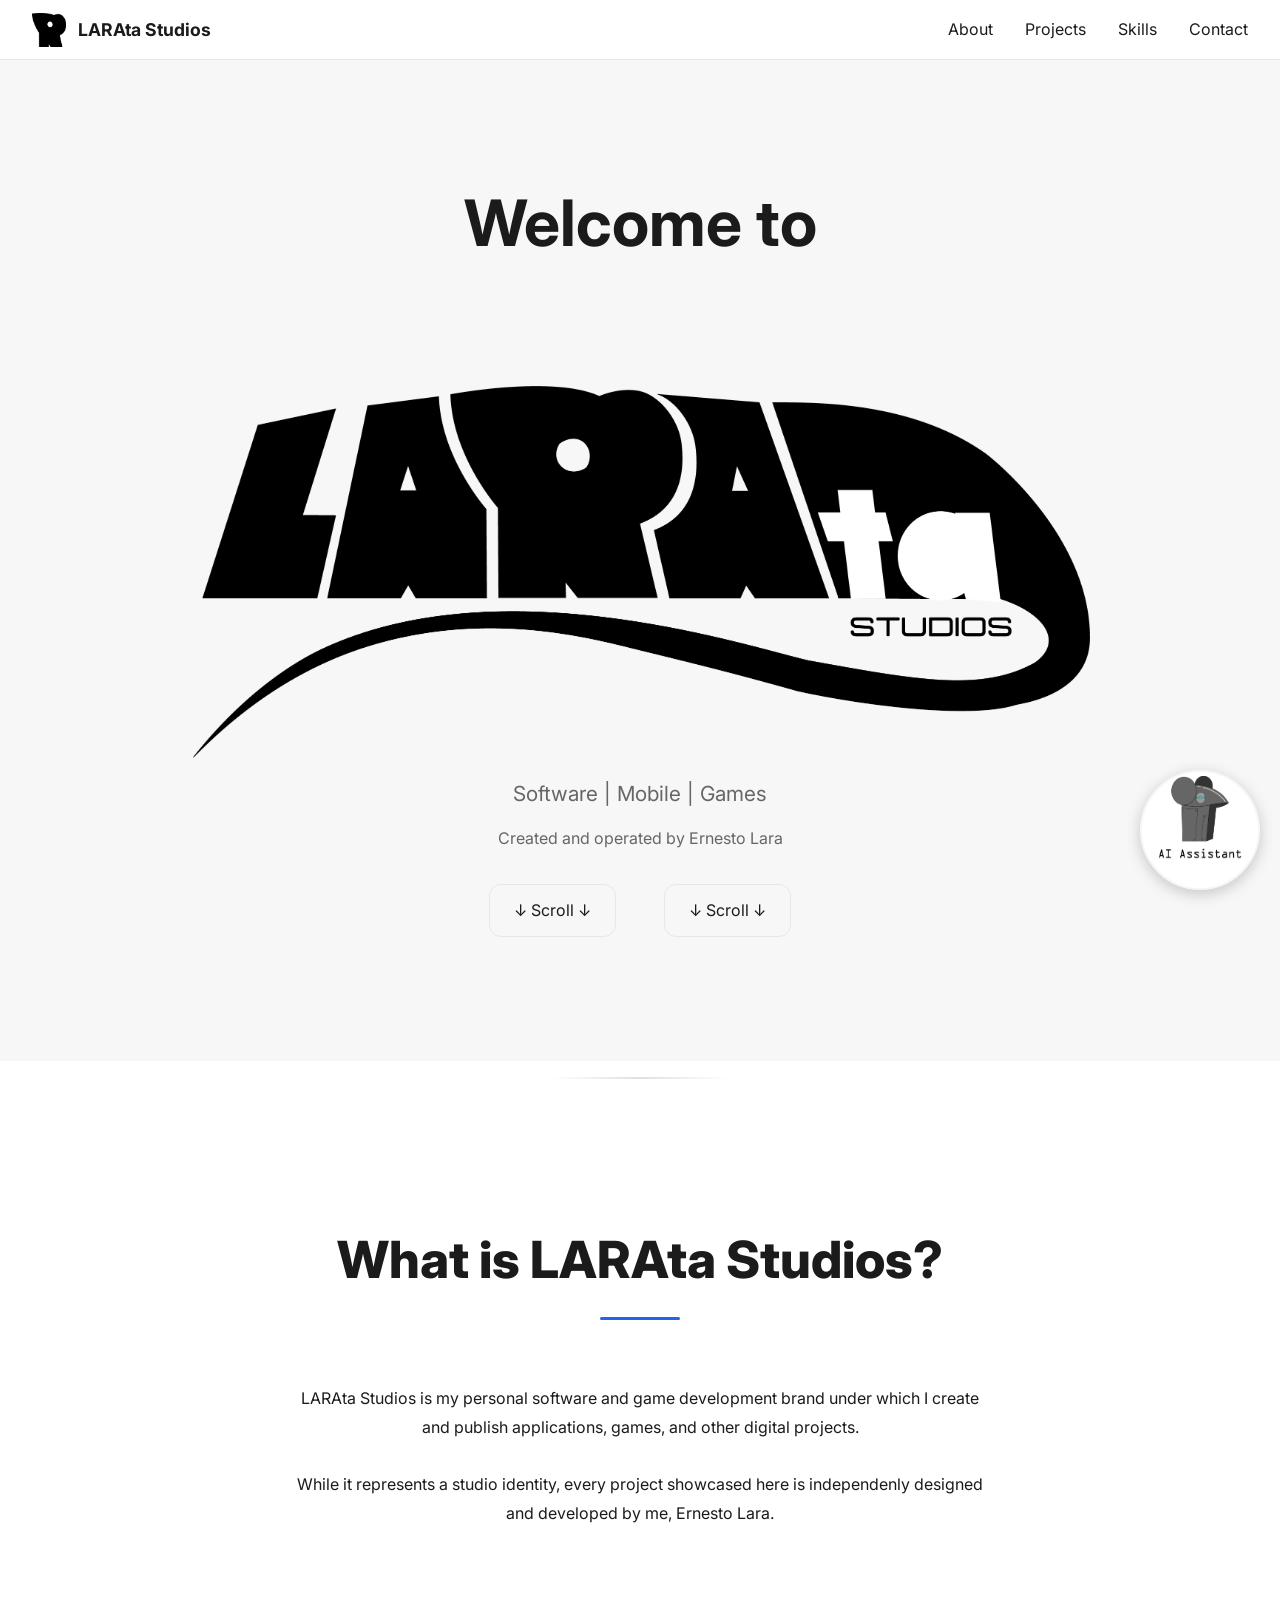
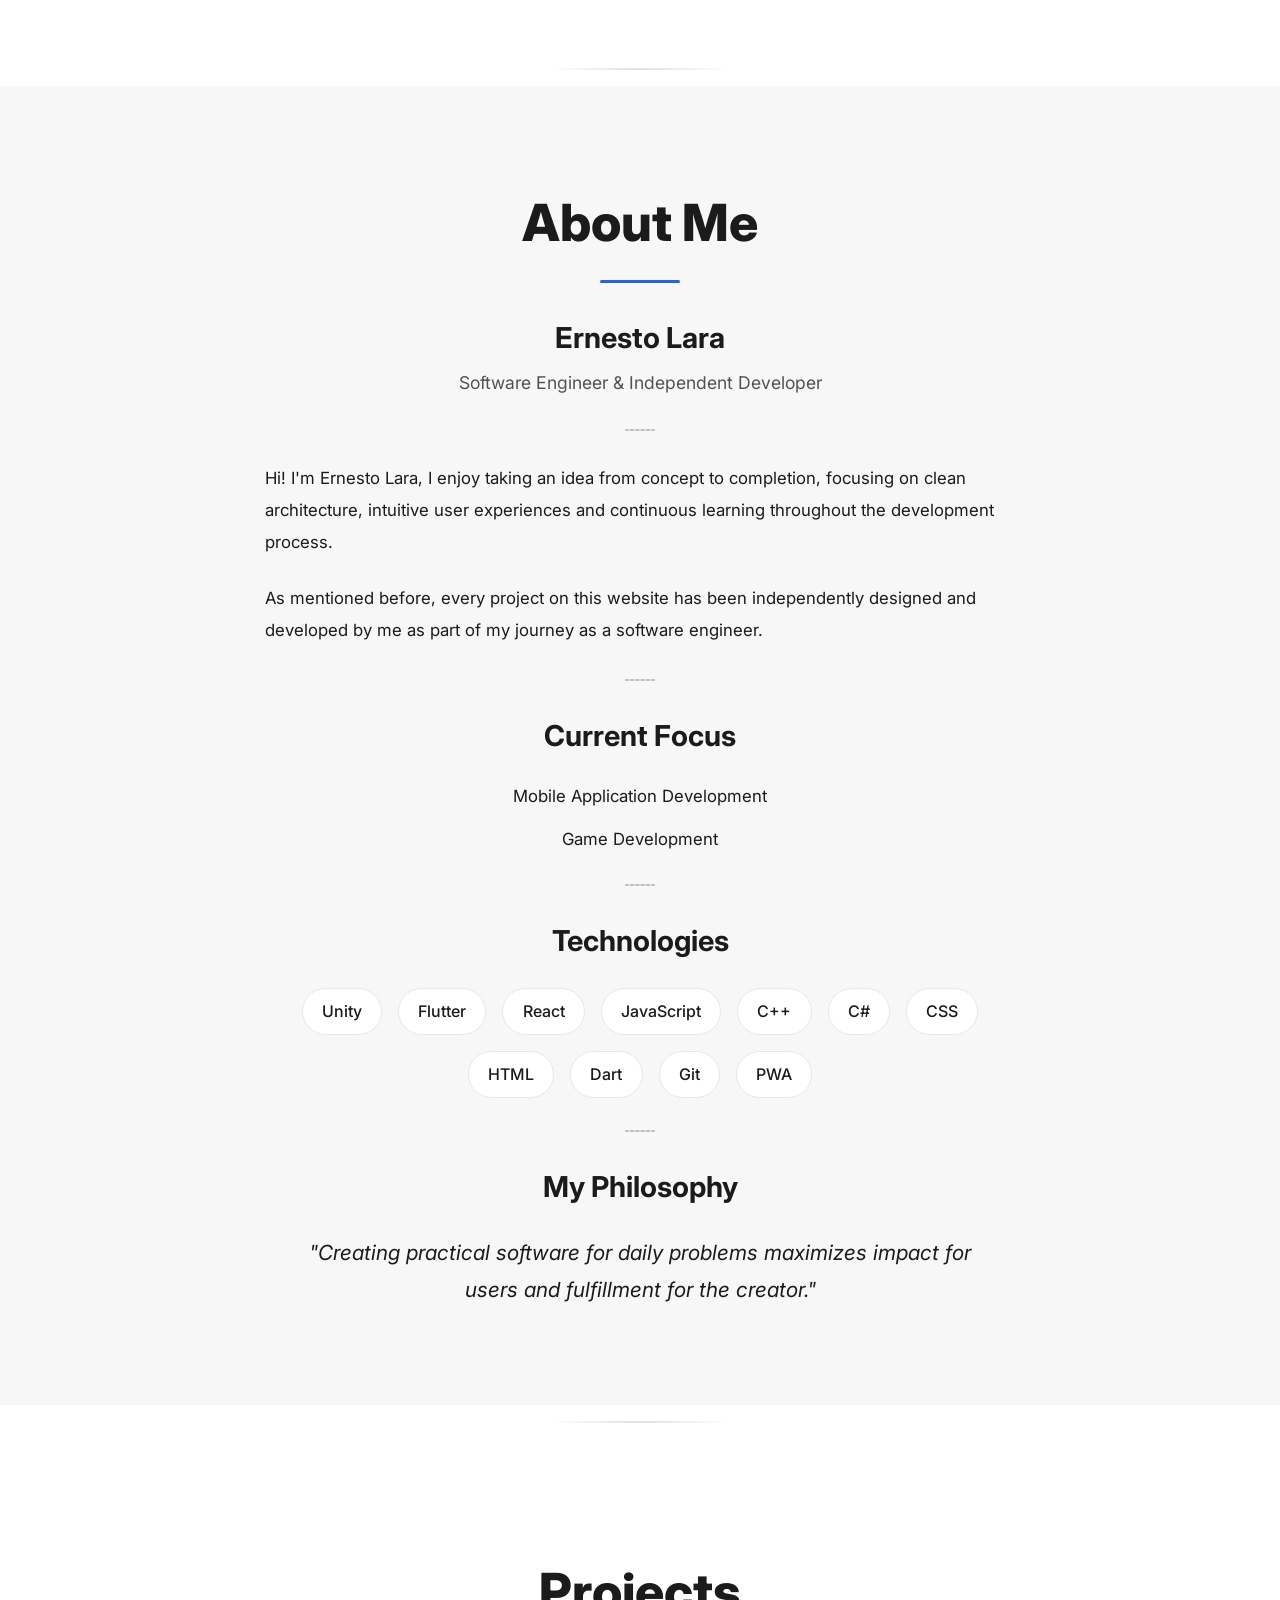
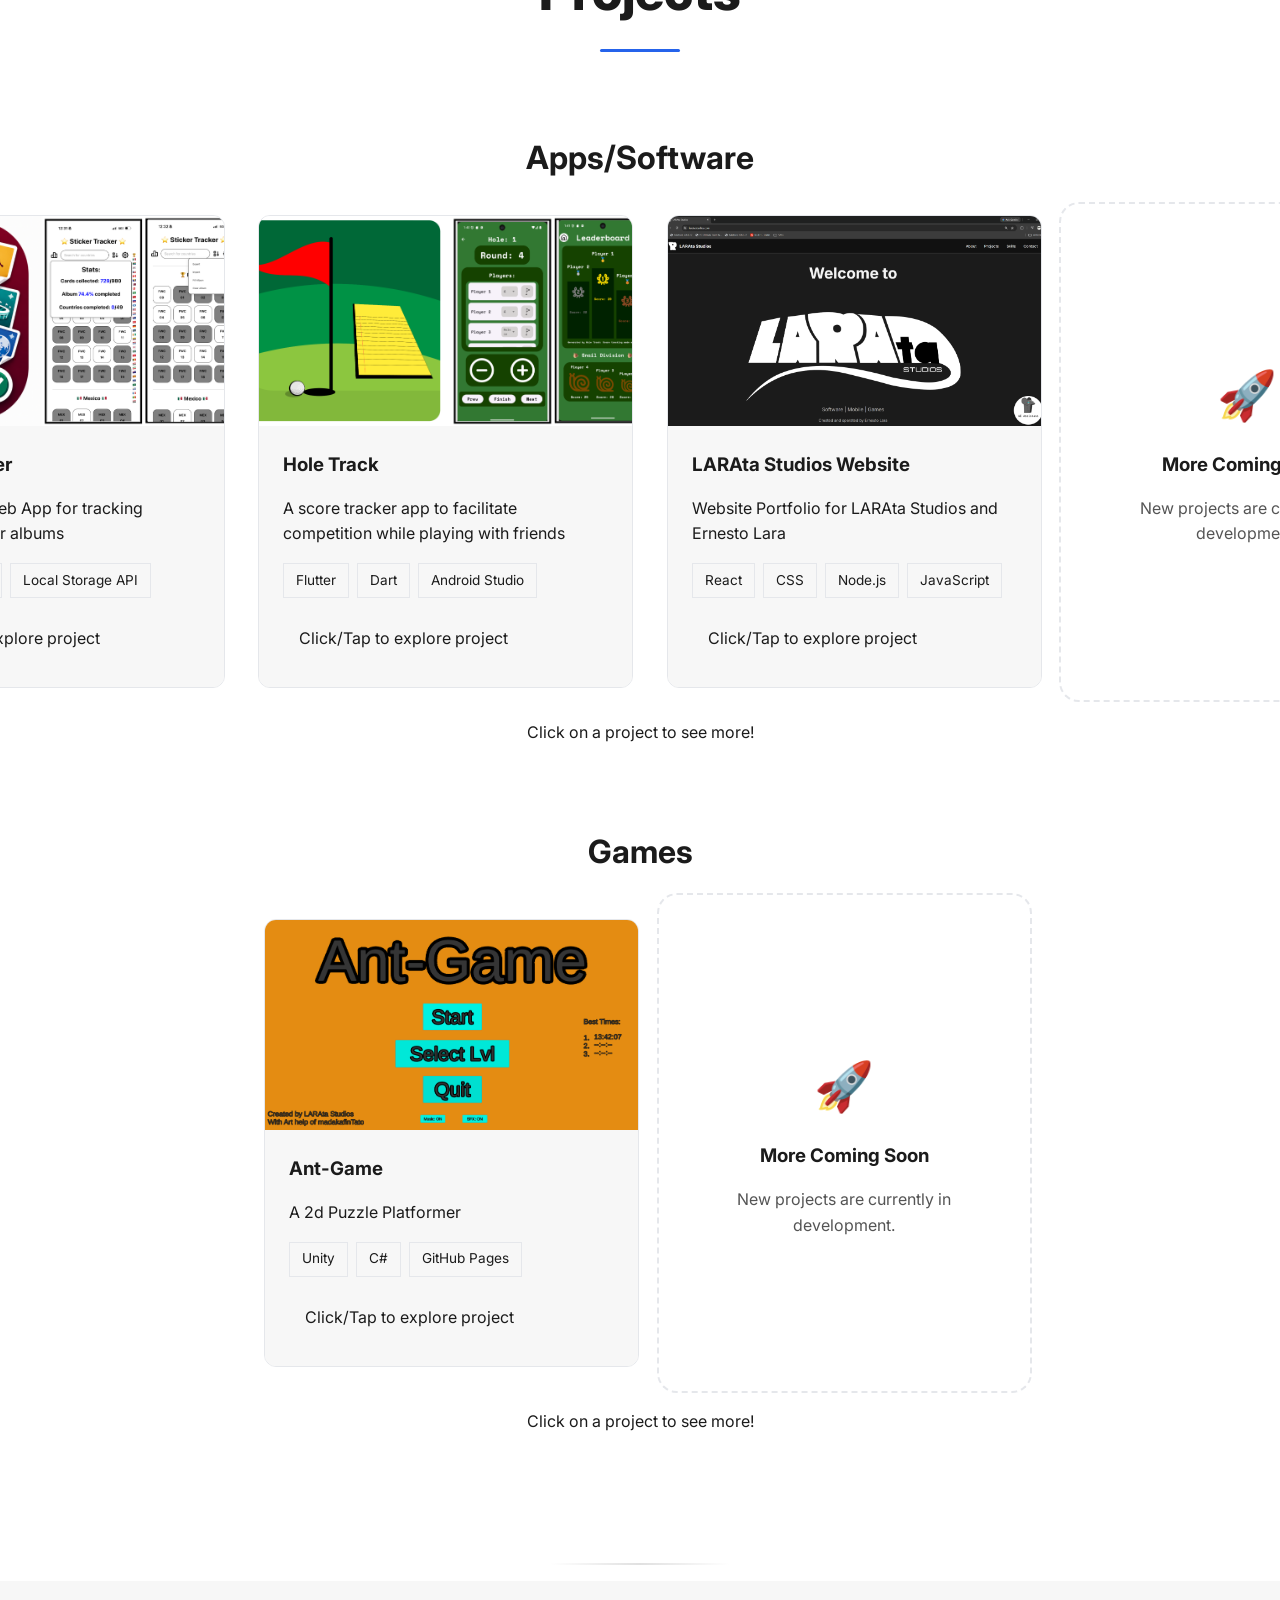
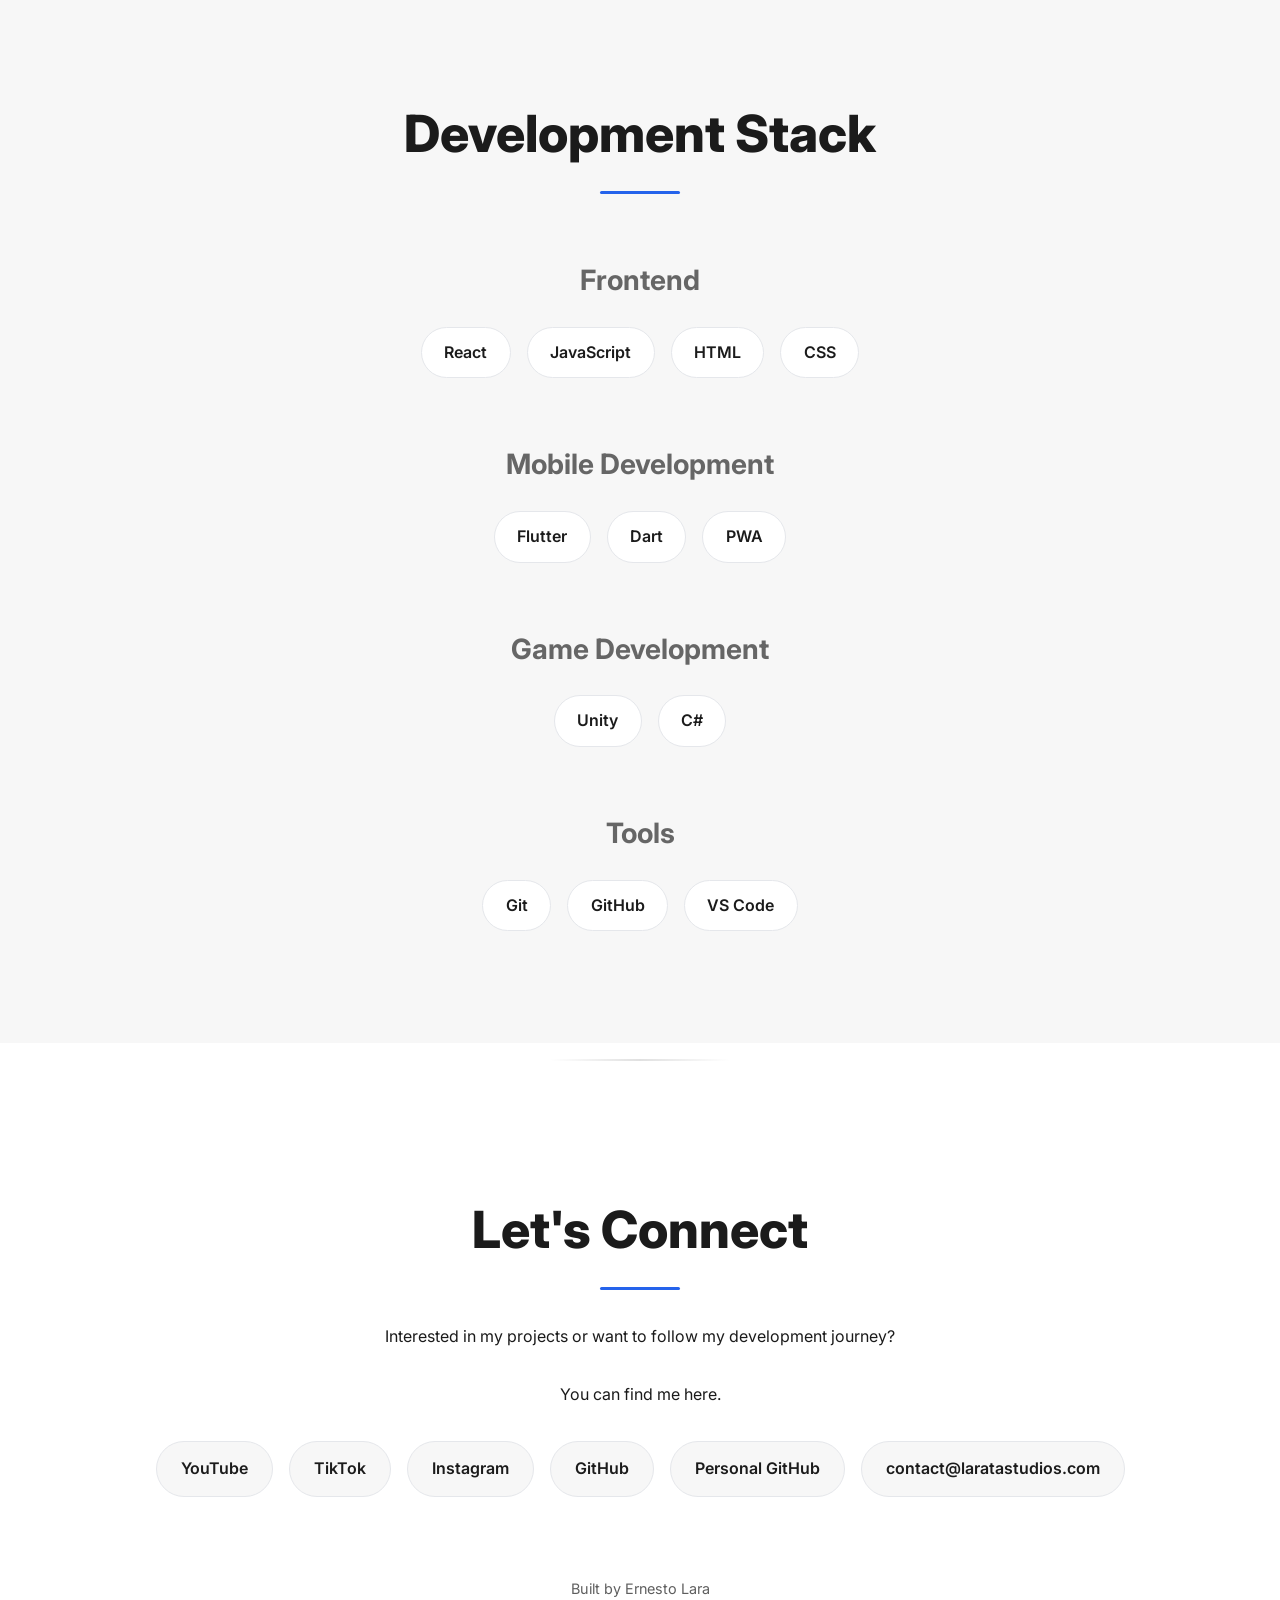
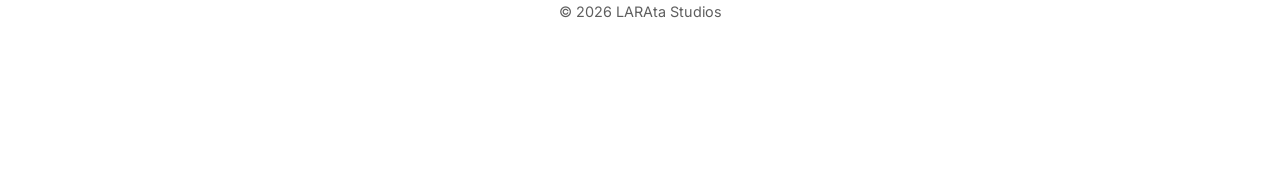
<file: index.html>
<!doctype html>
<html lang="en">
  <head>
    <link rel="preconnect" href="https://fonts.googleapis.com">
    <link rel="preconnect" href="https://fonts.gstatic.com" crossorigin>
    
    <link href="https://fonts.googleapis.com/css2?family=Inter:wght@100..900&display=swap"
          rel="stylesheet"
    />
    
    
    <meta charset="UTF-8" />
    <link rel="icon" type="image/png" href="/favicon3.png" />
    <meta name="viewport" content="width=device-width, initial-scale=1.0" />
    <title>LARAta Studios</title>
    <script type="module" crossorigin src="/assets/index-CTlq1WNt.js"></script>
    <link rel="stylesheet" crossorigin href="/assets/index-B5MIjVb3.css">
  </head>
  <body>
    <div id="root"></div>
  </body>
</html>
</file>
<file: assets/index-B5MIjVb3.css>
:root{--font-family:"Inter", -apple-system, BlinkMacSystemFont, "Segoe UI", sans-serif;--bg:#fff;--surface:#f7f7f7;--text:#1b1b1b;--text-secondary:#666;--accent:#2563eb;--accent-hover:#1d4ed8;--border:#e5e7eb;--section-divider:#0000001f;--max-width:1200px;--section-padding:6rem;--radius-sm:8px;--radius-md:12px;--radius-lg:20px;--shadow-sm:0 2px 8px #0000000d;--shadow-md:0 6px 18px #00000014;--transition:.25s ease;--filter:none}@media (width<=1024px){:root{font-size:16px}}@media (prefers-color-scheme:dark){:root{--bg:#111;--surface:#1b1b1b;--text:#f4f4f4;--text-secondary:#b5b5b5;--accent:#4f8cff;--accent-hover:#79a6ff;--border:#fff;--filter:invert(1);--section-divider:#ffffff1f}}*,:before,:after{box-sizing:border-box;margin:0;padding:0}html{scroll-behavior:smooth}body{font-family:var(--font-family);background:var(--bg);color:var(--text);text-rendering:optimizelegibility;-webkit-font-smoothing:antialiased;-moz-osx-font-smoothing:grayscale;line-height:1.6}img{max-width:100%;display:block}a{color:inherit;text-decoration:none}button{font:inherit;cursor:pointer;background:0 0;border:none}ul,ol{list-style:none}section{padding:var(--section-padding) 0}.container{width:95%;margin:12px auto}body.menu-open{overflow:hidden}.page-section{padding:7rem 2rem}.page-section>*{max-width:1200px;margin-left:auto;margin-right:auto}.page-section-alt{background:var(--surface)}.section-title{text-align:center;font-size:clamp(2rem,4vw,3.5rem);font-weight:800}.section-title:after{content:"";background:var(--accent);border-radius:999px;width:80px;height:3px;margin:1rem auto 0;display:block}.studio-logo{border-radius:12px}.navbar{-webkit-backdrop-filter:blur(10px);backdrop-filter:blur(10px);background:var(--bg);border-bottom:1px solid var(--border);z-index:1000;padding-top:1px;position:sticky;top:0}.navbar-container{justify-content:space-between;align-items:center;display:flex}.navbar-brand{align-items:center;gap:.75rem;display:flex}.navbar-brand:hover{color:var(--accent)}.navbar-brand img{filter:var(--filter);cursor:pointer;width:34px;height:34px}.navbar-brand span{cursor:pointer;font-size:1.1rem;font-weight:700}.navbar-links{display:none}.navbar-links a,button{transition:var(--transition);color:var(--text)}.navbar-links a:hover,button:hover{color:var(--accent)}.menu-btn{display:block}.menu-btn img{filter:var(--filter)}.mobile-menu{background:var(--bg);z-index:1000;flex-direction:column;justify-content:center;align-items:center;gap:2rem;display:flex;position:fixed;inset:0;overflow-y:auto}.close-button{font-size:2rem;position:absolute;top:2rem;right:2rem}.mobile-menu a,.a-btn{color:var(--text);font-size:1.5rem;text-decoration:none}@media (width>=768px){.navbar-links{gap:2rem;display:flex}.menu-btn{display:none}}.hero{min-height:calc(100vh - var(--navbar-height));flex-direction:column;align-items:center;display:flex}.hero-container{text-align:center;flex-direction:column;justify-content:center;align-items:center;gap:1rem;display:flex}.logo-img{border:0px solid var(--border);width:100%;filter:var(--filter);border-radius:12px;justify-content:center;align-items:center;padding-top:100px;display:flex}.hero-title{font-size:2.5rem;font-weight:700}.tagline{color:var(--text-secondary);font-size:1.3rem}.hero-owner{color:var(--text-secondary)}.hero-btns{gap:3rem;margin-top:1rem;display:flex}.hero-btns button{color:var(--text);border-radius:var(--radius-md);border:1px solid var(--border);transition:var(--transition);cursor:default;padding:.8rem 1.5rem}@media (width>=768px){.logo-img{width:900px}.hero-title{font-size:4rem}}.about{flex-direction:column;align-items:center;max-width:100%;margin:0 auto;padding:6rem 2rem;display:flex}.about-title{text-align:center;font-size:clamp(2.5rem,5vw,4rem);font-weight:800}.section-divider{border:1px dashed var(--section-divider);background:var(--section-divider);border-radius:999px;width:30px;height:0;margin:2rem 0}.about-intro{flex-direction:column;align-items:center;gap:.5rem;display:flex}.about-intro h3{margin-top:2rem;font-size:1.8rem;font-weight:700}.about-subtitle{opacity:.75;text-align:center;font-size:1.1rem}.about-content{flex-direction:column;gap:1.5rem;max-width:750px;display:flex}.about-content p{text-align:left;font-size:1.05rem;line-height:1.9}.about-group{flex-direction:column;align-items:center;gap:1.5rem;display:flex}.about-group h3{font-size:1.8rem;font-weight:700}.about-list{text-align:center;flex-direction:column;gap:1rem;padding:0;list-style:none;display:flex}.about-list li{font-size:1.05rem}.tech-list{flex-wrap:wrap;justify-content:center;gap:1rem;max-width:700px;display:flex}.tech-list span{border:1px solid var(--border);background:var(--bg);border-radius:999px;padding:.6rem 1.2rem;font-weight:500}.about-group blockquote{text-align:center;max-width:700px;font-size:1.3rem;font-style:italic;line-height:1.8}@media (width<=768px){.about{padding:4rem 1.5rem}.about-content{text-align:left}.tech-list{gap:.75rem}}.skills{flex-direction:column;align-items:center;gap:4rem;display:flex}.skill-category{flex-direction:column;align-items:center;gap:1.5rem;display:flex}.skill-category h3{color:var(--text-secondary);font-size:1.75rem;font-weight:700}.skill-list{flex-wrap:wrap;justify-content:center;gap:1rem;max-width:900px;display:flex}.skill-list span{border:1px solid var(--border);background:var(--bg);border-radius:999px;padding:.75rem 1.4rem;font-weight:600;transition:all .2s}.skill-list span:hover{border-color:var(--accent);transform:translateY(-2px)}@media (width<=768px){.skills{gap:3rem}.skill-list{gap:.75rem}}.project-card{border:1px solid var(--border);border-radius:var(--radius-md);cursor:pointer;flex-direction:column;margin:1rem;transition:all .2s;display:flex;overflow:hidden}.project-card:hover{transform:translateY(-6px)}.project-image{aspect-ratio:16/9;object-fit:cover;width:100%}.project-content{background:var(--surface);flex-direction:column;gap:1rem;padding:1.5rem;display:flex}.project-technologies{flex-wrap:wrap;gap:.5rem;display:flex}.project-technologies span{border:1px solid var(--border);padding:.35rem .75rem;font-size:.85rem}.project-btn{border-radius:var(--radius-md);border:0px solid var(--border);align-self:flex-start;padding:.75rem 1rem}.coming-soon-card{aspect-ratio:3/4;border:2px dashed var(--border);border-radius:20px;flex-direction:column;flex-shrink:0;justify-content:center;align-items:center;gap:1rem;width:350px;transition:all .25s;display:flex}.coming-soon-icon{font-size:3rem}.coming-soon-card-h3{text-align:center}.coming-soon-card-p{text-align:center;opacity:.75;max-width:220px}.coming-soon-card:hover{transform:translateY(-4px)}.projects-section{flex-direction:column;gap:5rem;display:flex}.projects-category{flex-direction:column;justify-content:center;align-items:center;gap:0;width:100%;display:flex}.mobile{text-align:center;display:none}.not-mobile{text-align:center}.projects-category-h3{text-align:center;font-size:2rem;font-weight:700}.projects-wraper{width:1620px;overflow:hidden}.projects-carousel{scroll-behavior:smooth;scroll-snap-type:x proximity;scrollbar-width:none;justify-content:center;align-items:center;gap:.1rem;max-width:1800px;padding:1rem;display:flex;overflow:auto hidden}.projects-carousel>*{scroll-snap-align:start;flex:0 0 375px}@media (width<=768px){.mobile{text-align:center;display:block}.not-mobile{display:none}.projects-carousel{justify-content:left;width:100%}.projects-wraper{width:100%;overflow:hidden}.projects-carousel>*{flex:0 0 375px}}.connect{flex-direction:column;align-items:center;gap:2rem;display:flex}.connect-description{text-align:center;max-width:650px;line-height:1.8}.connect-links{flex-wrap:wrap;justify-content:center;gap:1rem;display:flex}.connect-links a{color:var(--text);background:var(--surface);border:1px solid var(--border);border-radius:999px;padding:.9rem 1.5rem;font-weight:600;text-decoration:none;transition:all .2s}.connect-links a:hover{border-color:var(--accent);transform:translateY(-2px)}.footer{text-align:center;opacity:.7;padding:3rem 2rem;font-size:.9rem}@media (width<=768px){.connect-links{flex-direction:column;width:100%;max-width:350px}.connect-links a{text-align:center}}.studio{text-align:center}.studio p{margin-top:4rem;max-width:700px;margin-inline:auto;line-height:1.8}.page-divider{justify-content:center;align-items:center;padding:1rem 0;display:flex}.page-divider:before{content:"";background:linear-gradient(to right, transparent, var(--section-divider),transparent);border-radius:999px;width:180px;height:2px}.chat-btn{cursor:pointer;z-index:1001;background:#fff;border:2px solid #f7f6f6;border-radius:50%;flex-direction:column;align-items:center;width:120px;height:120px;display:flex;position:fixed;bottom:10px;right:20px;box-shadow:0 4px 15px #0003}.chat-btn:hover{transform:translateY(-6px)}.chat-btn img{width:84px;height:84px;margin-top:4px;padding:0}@media (width<=600px){.chat-btn{width:104px;height:104px}.chat-btn img{width:72px;height:72px}}.chatbox{z-index:1000;background:#fff;border-radius:16px;flex-direction:column;width:380px;height:550px;display:flex;position:fixed;bottom:155px;right:20px;overflow:hidden;box-shadow:0 8px 30px #00000026}.chat-header{color:#fff;background:#222;border-bottom:1px solid #ddd;justify-content:space-between;padding:1rem;font-weight:700;display:flex}.chat-header button{color:#fff}.chat-header button:hover{color:var(--accent)}.chat-messages{overscroll-behavior:contain;flex-direction:column;flex:1;gap:.75rem;padding:1rem;display:flex;overflow-y:auto}@media (width<=600px){.chatbox{width:calc(100vw - 20px);height:75vh;bottom:130px;left:10px;right:10px}}.msg-container{word-wrap:break-word;border-radius:16px;max-width:75%;padding:.75rem 1rem;line-height:1.4}.msg-container p{white-space:pre-wrap}.msg-container.user{color:#fff;background:#0078ff;align-self:flex-end}.msg-container.assistant{color:#222;background:#f1f1f1;align-self:flex-start}@media (width<=600px){.msg-container{max-width:85%}}.input-container{color:#fff;border-top:1px solid #ddd;gap:.5rem;padding:1rem;display:flex}.chat-input{border:1px solid #ccc;border-radius:10px;outline:none;flex:1;padding:.75rem;font-size:1rem}.chat-input:focus{border-color:#0078ff}.chat-send-btn{color:#fff;cursor:pointer;background:#0078ff;border:none;border-radius:10px;padding:.75rem 1rem;transition:all .2s}.chat-send-btn:hover{opacity:.9}.chat-send-btn:disabled{opacity:.6;cursor:not-allowed}@keyframes bounce{0%,80%,to{transform:translateY(0)}40%{transform:translateY(-5px)}}.typing-indicator{background:#f1f1f1;border-radius:16px;align-self:flex-start;gap:.3rem;width:fit-content;padding:.75rem 1rem;display:flex}.typing-indicator span{background:#777;border-radius:50%;width:8px;height:8px;animation:1.2s infinite bounce}.typing-indicator span:nth-child(2){animation-delay:.2s}.typing-indicator span:nth-child(3){animation-delay:.4s}.p-subtitle{max-width:95%;color:var(--text-secondary);text-align:left;text-align:center;margin-bottom:2rem;line-height:1.7}.main-btns{color:var(--text);border:1px solid var(--border);background-color:#00f;border-radius:12px;margin-right:12px;padding:8px}.main-container{flex-direction:column;justify-content:center;display:flex}.src-code{text-align:center;color:var(--text-secondary);margin-bottom:5rem}.main-container h1{text-align:center;margin-top:6rem;margin-bottom:2rem;font-size:2rem}.main-container h1:after{content:"";background:var(--accent);border-radius:999px;width:70px;height:3px;margin:.8rem auto 0;display:block}.main-title{text-align:center;white-space:nowrap;margin-top:12px;font-size:clamp(2.5rem,6vw,5rem);font-weight:800}@media (width<=764px){.main-container h1{font-size:1.5rem}.main-title{font-size:clamp(2.5rem,6vw,5rem)}}@media (width>=1200px){.src-code{margin-left:360px;margin-right:360px}}.project-section-ul{text-align:center;flex-direction:column;align-items:center;gap:1rem;list-style:none;display:flex}.project-section-ul li{color:var(--text-secondary);font-size:1.05rem;line-height:1.7}.design-container{flex-direction:column;justify-content:center;align-items:center;margin:0 12px;display:flex}.decision-container h3{text-align:center;margin-bottom:.5rem;font-weight:500}.design-container p{max-width:950px;color:var(--text-secondary);text-align:left;margin-bottom:2rem;line-height:1.7}@media (width>=4400px){.design-container{margin-left:360px;margin-right:360px}}.challenges-container ul{text-align:left;flex-direction:column;gap:1.5rem;display:flex}.challenges-container li{color:var(--text-secondary);line-height:1.8rem}.challenges-container strong{color:red}@media (width>=1200px){.challenges-container ul{margin-left:320px;margin-right:320px}}.back-btn{z-index:1000;border:1px solid var(--border);background:var(--surface);color:var(--text);cursor:pointer;border-radius:999px;padding:.8rem 1.2rem;transition:all .2s;position:fixed;bottom:1.5rem;left:1.5rem;box-shadow:0 8px 20px #00000026}.back-btn:hover{transform:translate(-2px)}@media (width<=768px){.back-btn{padding:.75rem 1rem;font-size:.9rem;bottom:1rem;left:1rem}}.project-gallery{margin:1rem 0}.gallery-container{justify-content:center;align-items:center;gap:1rem;display:flex}.gallery-img-container{border:1px solid var(--border);border-radius:16px;justify-content:center;align-items:center;width:1200px;min-height:500px;max-height:75vh;padding:1rem;display:flex;overflow:hidden}.gallery-image{object-fit:contain;-webkit-user-select:none;user-select:none;width:auto;max-width:100%;height:auto;max-height:70vh}.gallery-arrow{width:64px;height:64px;color:var(--text);border:0px solid var(--border);background:var(--bg);cursor:pointer;border-radius:50%;font-size:1.25rem;transition:all .2s}.arrow-img{width:64px;height:64px;filter:var(--filter)}.gallery-arrow:hover{transform:scale(1.1)}.gallery-indicators{justify-content:center;gap:.75rem;margin-top:1.5rem;display:flex}.gallery-dot{cursor:pointer;opacity:.35;background:var(--text);border:none;border-radius:50%;width:12px;height:12px;transition:all .2s}.gallery-dot.active{opacity:1;transform:scale(1.3)}@media (width<=768px){.gallery-container{gap:.5rem}.gallery-img-container{min-height:350px;max-height:60hv;flex:1;padding:.5rem}.gallery-arrow{width:40px;height:40px}}.project-links{flex-wrap:wrap;justify-content:center;align-items:center;gap:1rem;margin:0 0;display:flex}.project-button{cursor:pointer;border:2px solid #0000;border-radius:999px;padding:.9rem 1.6rem;font-weight:600;text-decoration:none;transition:all .2s}.project-button.primary{background:var(--accent);color:#fff}.project-button.primary:hover{opacity:.92;transform:translateY(-2px)}.project-button.secondary{color:var(--text);border:2px solid var(--border);background:0 0}.project-button.secondary:hover{background:var(--surface);transform:translateY(-2px)}@media (width<=768px){.project-links{flex-direction:column;align-items:stretch}.project-button{text-align:center}}
</file>
